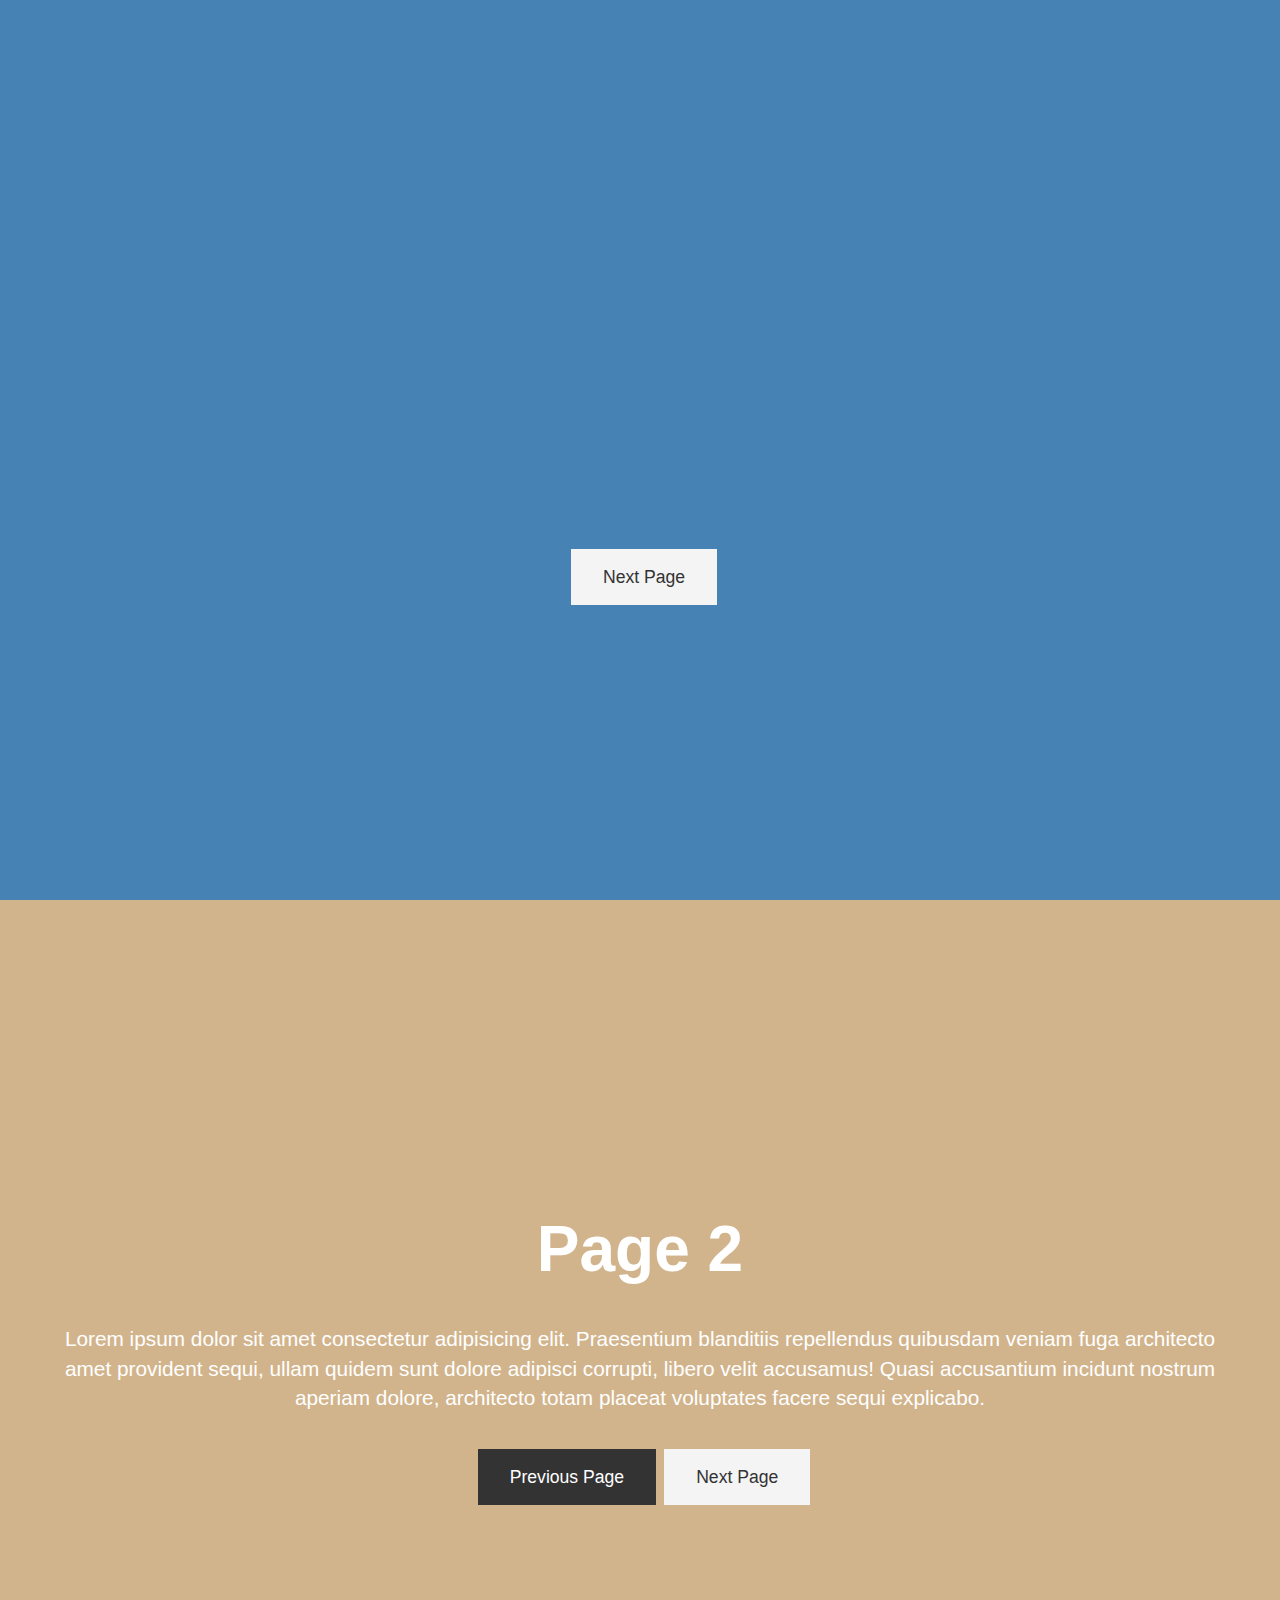
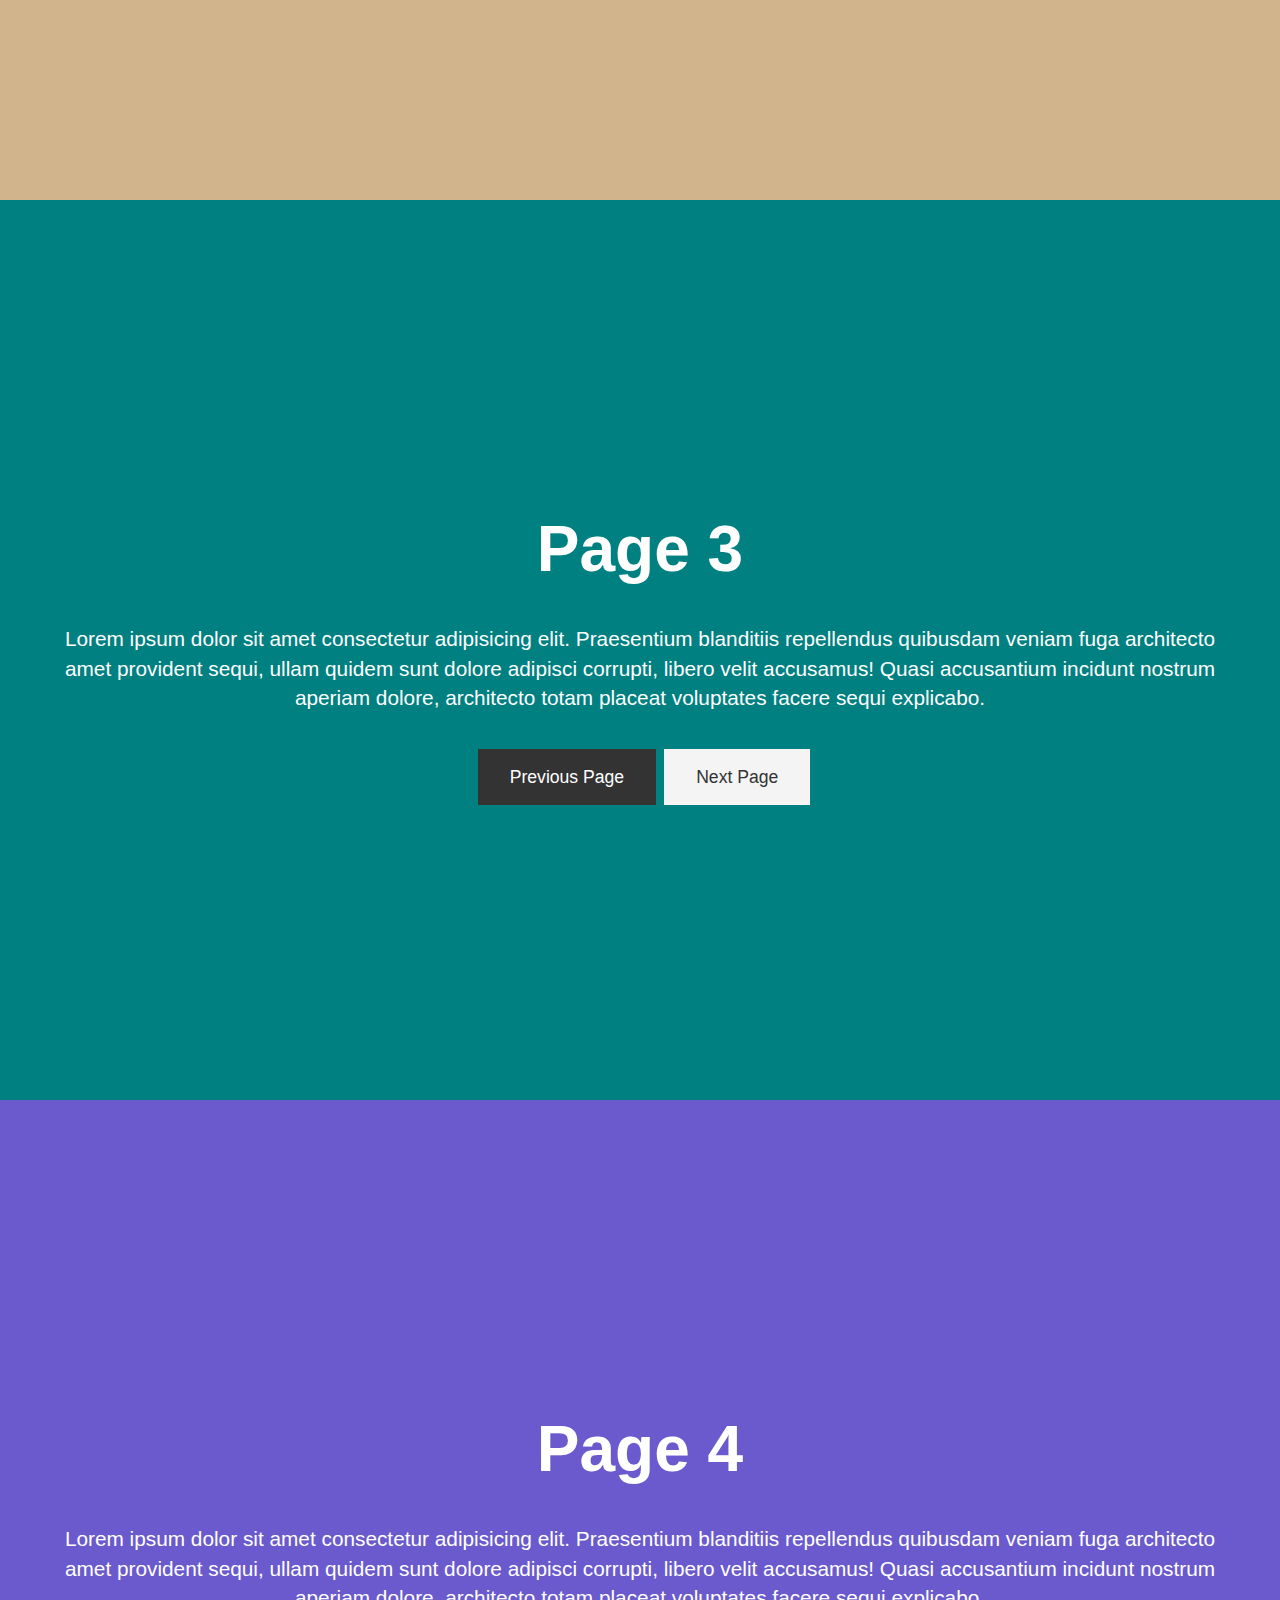
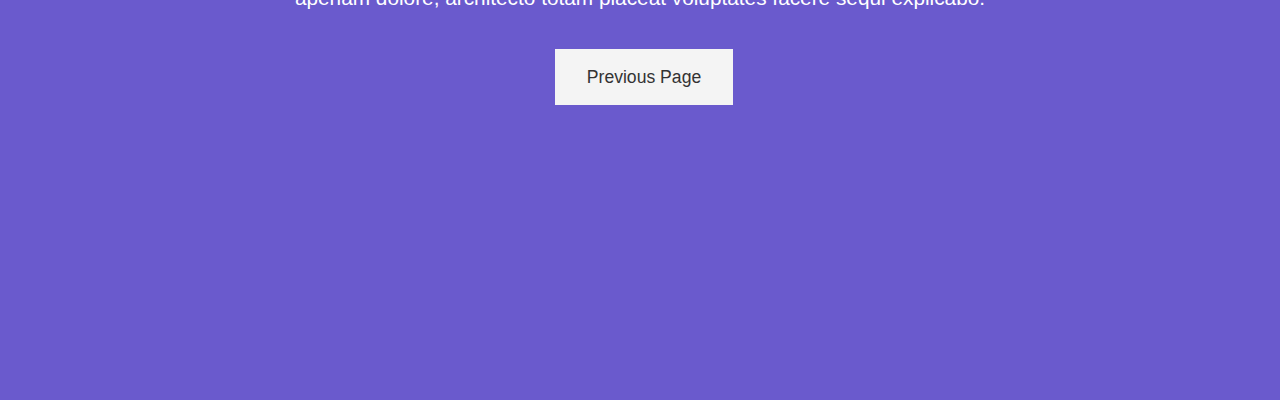
<file: index.html>
<!DOCTYPE html>
<html lang="en">
<head>
  <meta charset="UTF-8">
  <meta name="viewport" content="width=device-width, initial-scale=1.0">
  <meta http-equiv="X-UA-Compatible" content="ie=edge">
  <title>Presentation | PPT Alternative</title>
  <link rel="stylesheet" href="https://use.fontawesome.com/releases/v5.7.2/css/all.css" integrity="sha384-fnmOCqbTlWIlj8LyTjo7mOUStjsKC4pOpQbqyi7RrhN7udi9RwhKkMHpvLbHG9Sr" crossorigin="anonymous">
  <link rel="stylesheet" href="style.css">
</head>
<body>
  <section id="page-1" class="page">
    <h1>Welcome to my page</h1>
    <p>Lorem ipsum dolor sit amet consectetur adipisicing elit. Praesentium blanditiis repellendus quibusdam veniam fuga architecto amet provident sequi, ullam quidem sunt dolore adipisci corrupti, libero velit accusamus! Quasi accusantium incidunt nostrum aperiam dolore, architecto totam placeat voluptates facere sequi explicabo.</p>
    <div>
      <a href="#page-2" class="btn">
        Next Page <i class="fas fa-arrow-circle-down"></i>
      </a>
    </div>
  </section>

  <section id="page-2" class="page">
    <h1>Page 2</h1>
    <p>Lorem ipsum dolor sit amet consectetur adipisicing elit. Praesentium blanditiis repellendus quibusdam veniam fuga architecto amet provident sequi, ullam quidem sunt dolore adipisci corrupti, libero velit accusamus! Quasi accusantium incidunt nostrum aperiam dolore, architecto totam placeat voluptates facere sequi explicabo.</p>
    <div>
      <a href="#page-1" class="btn btn-dark">
        Previous Page <i class="fas fa-arrow-circle-up"></i>
        <a href="#page-3" class="btn">
          Next Page <i class="fas fa-arrow-circle-down"></i>
      </a>
    </div>
  </section>

  <section id="page-3" class="page">
    <h1>Page 3</h1>
    <p>Lorem ipsum dolor sit amet consectetur adipisicing elit. Praesentium blanditiis repellendus quibusdam veniam fuga architecto amet provident sequi, ullam quidem sunt dolore adipisci corrupti, libero velit accusamus! Quasi accusantium incidunt nostrum aperiam dolore, architecto totam placeat voluptates facere sequi explicabo.</p>
    <div>
      <a href="#page-2" class="btn btn-dark">
        Previous Page <i class="fas fa-arrow-circle-up"></i>
        <a href="#page-4" class="btn">
          Next Page <i class="fas fa-arrow-circle-down"></i>
      </a>
    </div>
  </section>
  <section id="page-4" class="page">
    <h1>Page 4</h1>
    <p>Lorem ipsum dolor sit amet consectetur adipisicing elit. Praesentium blanditiis repellendus quibusdam veniam fuga architecto amet provident sequi, ullam quidem sunt dolore adipisci corrupti, libero velit accusamus! Quasi accusantium incidunt nostrum aperiam dolore, architecto totam placeat voluptates facere sequi explicabo.</p>
    <div>
      <a href="#page-3" class="btn">
        Previous Page <i class="fas fa-arrow-circle-up"></i>
      </a>
    </div>
  </section>
</body>
<script
  src="https://code.jquery.com/jquery-3.3.1.min.js"
  integrity="sha256-FgpCb/KJQlLNfOu91ta32o/NMZxltwRo8QtmkMRdAu8="
  crossorigin="anonymous"></script>

  <script>
  $('.btn').on('click', function(event) {
    if (this.hash !== '')
    event.preventDefault();
    const hash = this.hash;
    $('html, body').animate( 
      {
        scrollTop: $(hash).offset().top
      },
        800
      )
  });
  </script>
</html>
</file>
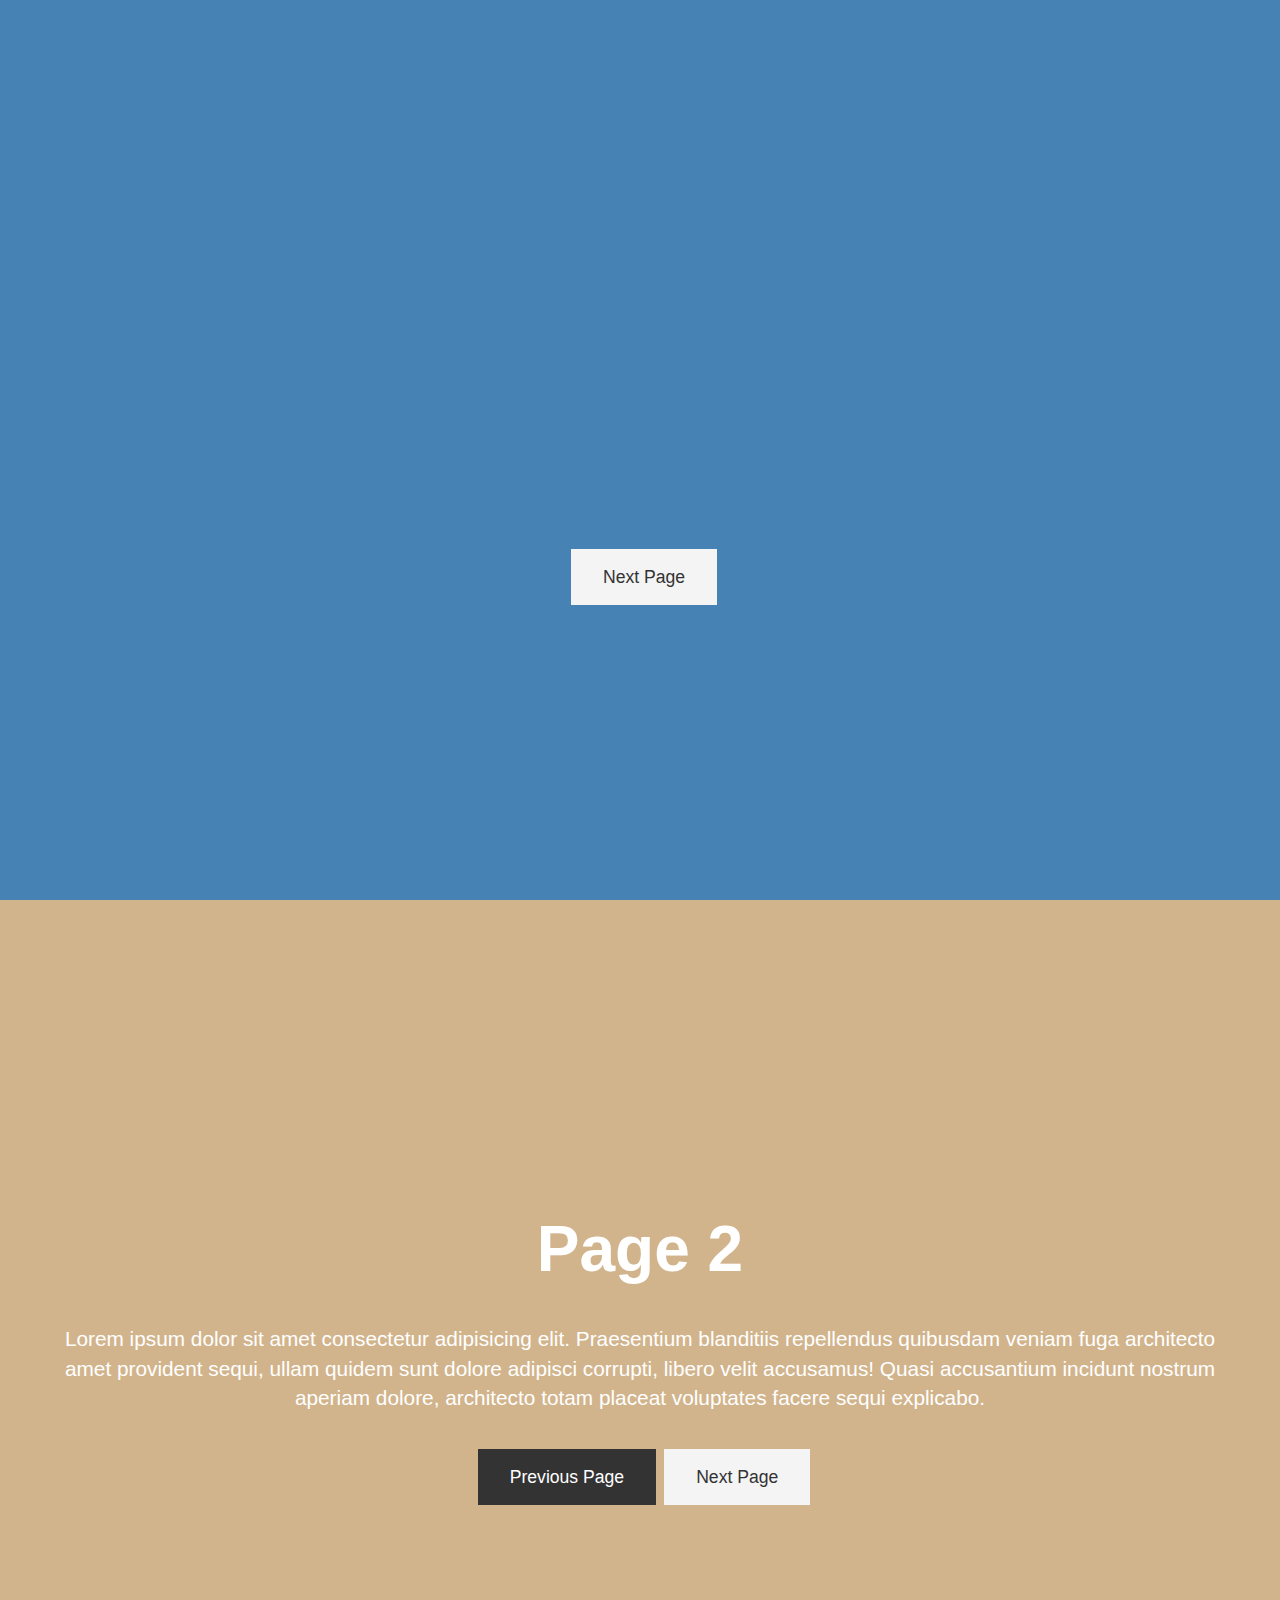
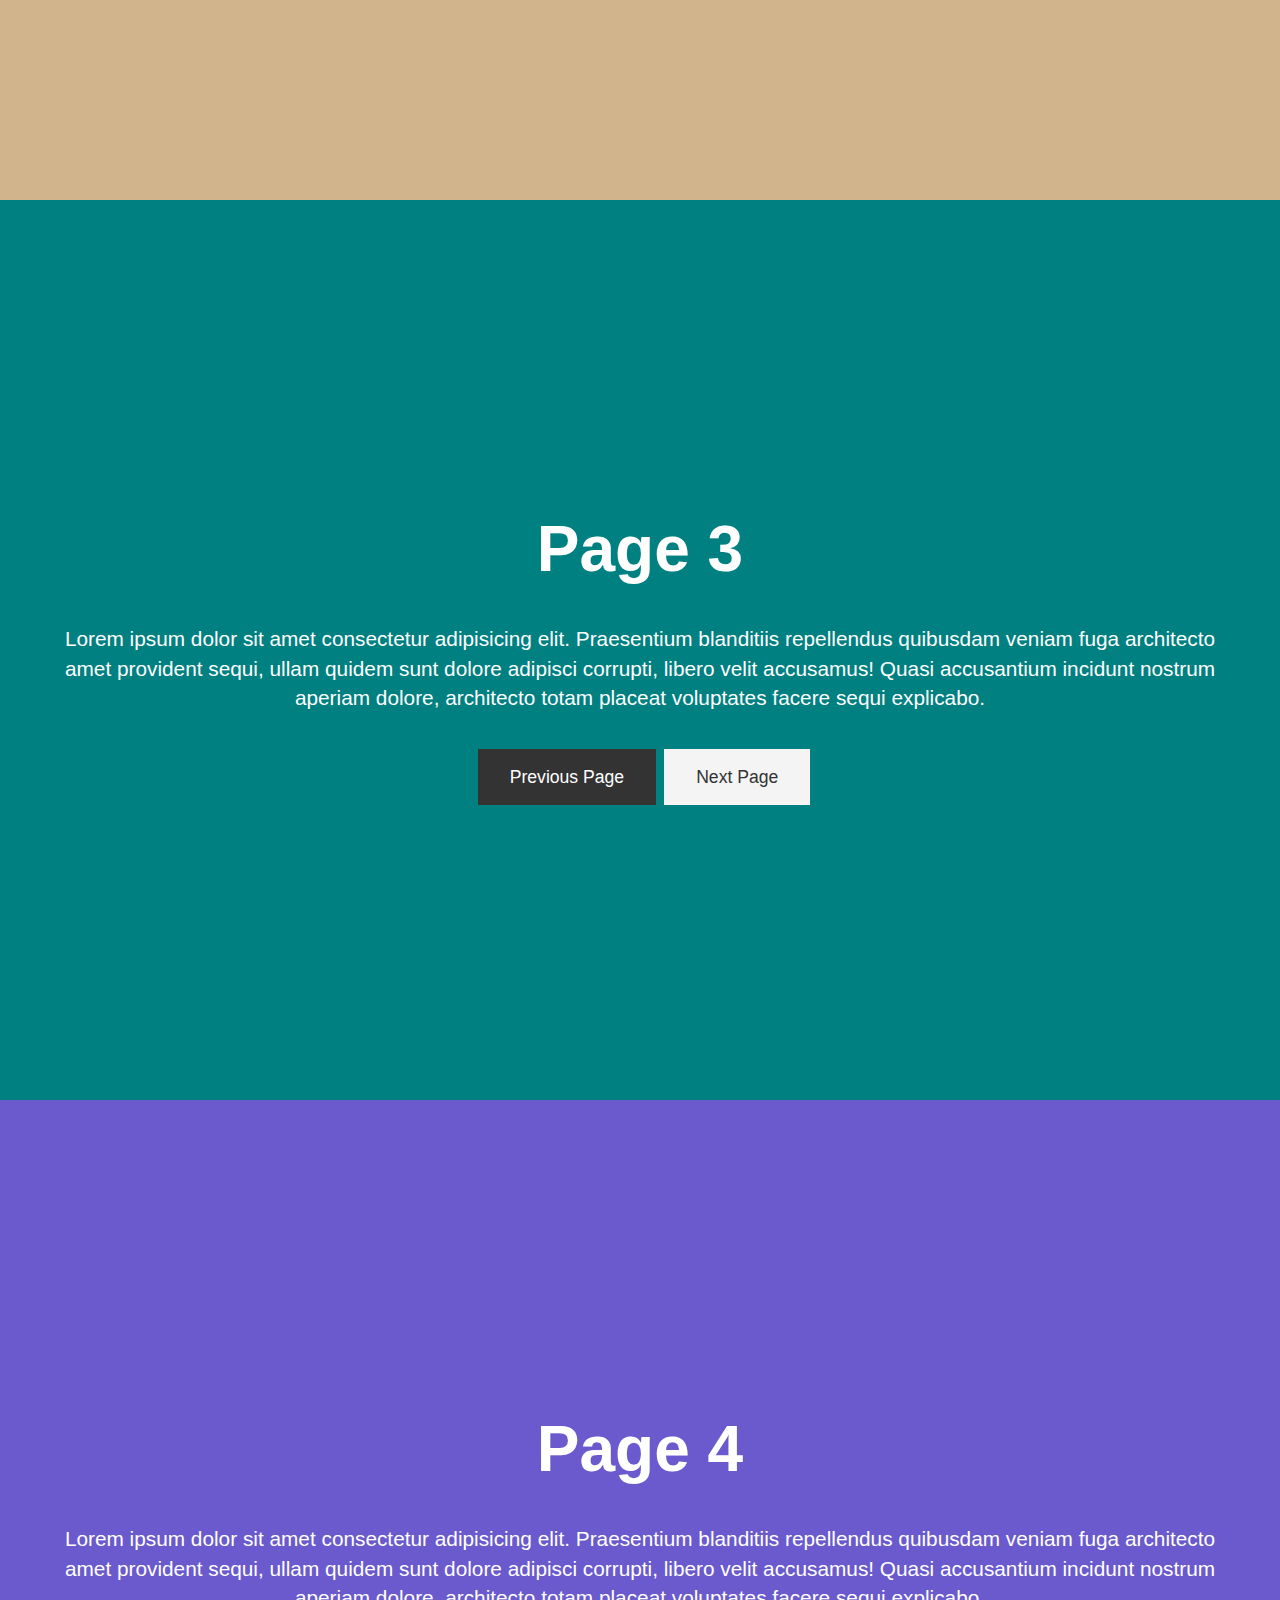
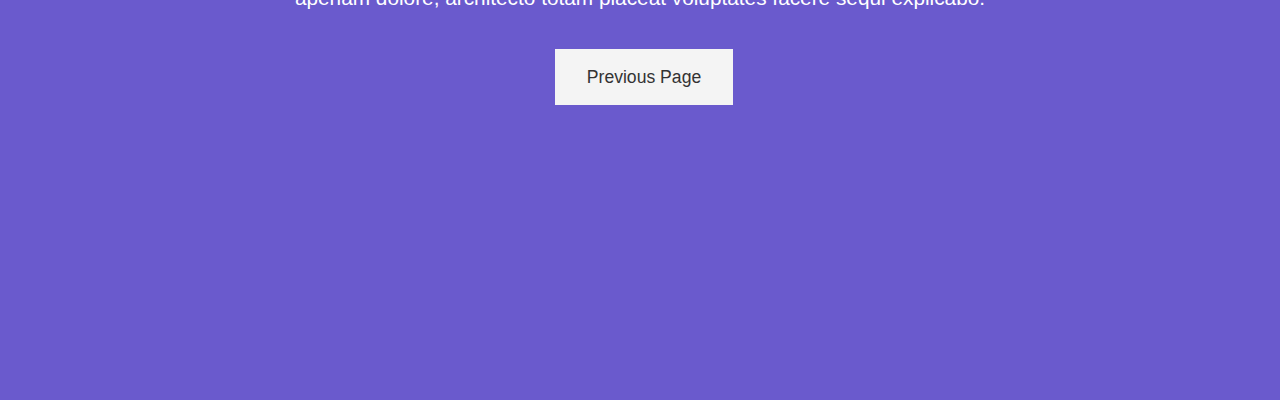
<file: presentation_website/index.html>
<!DOCTYPE html>
<html lang="en">
<head>
  <meta charset="UTF-8">
  <meta name="viewport" content="width=device-width, initial-scale=1.0">
  <meta http-equiv="X-UA-Compatible" content="ie=edge">
  <title>Presentation | PPT Alternative</title>
  <link rel="stylesheet" href="https://use.fontawesome.com/releases/v5.7.2/css/all.css" integrity="sha384-fnmOCqbTlWIlj8LyTjo7mOUStjsKC4pOpQbqyi7RrhN7udi9RwhKkMHpvLbHG9Sr" crossorigin="anonymous">
  <link rel="stylesheet" href="style.css">
</head>
<body>
  <section id="page-1" class="page">
    <h1>Welcome to my page</h1>
    <p>Lorem ipsum dolor sit amet consectetur adipisicing elit. Praesentium blanditiis repellendus quibusdam veniam fuga architecto amet provident sequi, ullam quidem sunt dolore adipisci corrupti, libero velit accusamus! Quasi accusantium incidunt nostrum aperiam dolore, architecto totam placeat voluptates facere sequi explicabo.</p>
    <div>
      <a href="#page-2" class="btn">
        Next Page <i class="fas fa-arrow-circle-down"></i>
      </a>
    </div>
  </section>

  <section id="page-2" class="page">
    <h1>Page 2</h1>
    <p>Lorem ipsum dolor sit amet consectetur adipisicing elit. Praesentium blanditiis repellendus quibusdam veniam fuga architecto amet provident sequi, ullam quidem sunt dolore adipisci corrupti, libero velit accusamus! Quasi accusantium incidunt nostrum aperiam dolore, architecto totam placeat voluptates facere sequi explicabo.</p>
    <div>
      <a href="#page-1" class="btn btn-dark">
        Previous Page <i class="fas fa-arrow-circle-up"></i>
        <a href="#page-3" class="btn">
          Next Page <i class="fas fa-arrow-circle-down"></i>
      </a>
    </div>
  </section>

  <section id="page-3" class="page">
    <h1>Page 3</h1>
    <p>Lorem ipsum dolor sit amet consectetur adipisicing elit. Praesentium blanditiis repellendus quibusdam veniam fuga architecto amet provident sequi, ullam quidem sunt dolore adipisci corrupti, libero velit accusamus! Quasi accusantium incidunt nostrum aperiam dolore, architecto totam placeat voluptates facere sequi explicabo.</p>
    <div>
      <a href="#page-2" class="btn btn-dark">
        Previous Page <i class="fas fa-arrow-circle-up"></i>
        <a href="#page-4" class="btn">
          Next Page <i class="fas fa-arrow-circle-down"></i>
      </a>
    </div>
  </section>
  <section id="page-4" class="page">
    <h1>Page 4</h1>
    <p>Lorem ipsum dolor sit amet consectetur adipisicing elit. Praesentium blanditiis repellendus quibusdam veniam fuga architecto amet provident sequi, ullam quidem sunt dolore adipisci corrupti, libero velit accusamus! Quasi accusantium incidunt nostrum aperiam dolore, architecto totam placeat voluptates facere sequi explicabo.</p>
    <div>
      <a href="#page-3" class="btn">
        Previous Page <i class="fas fa-arrow-circle-up"></i>
      </a>
    </div>
  </section>
</body>
<script
  src="https://code.jquery.com/jquery-3.3.1.min.js"
  integrity="sha256-FgpCb/KJQlLNfOu91ta32o/NMZxltwRo8QtmkMRdAu8="
  crossorigin="anonymous"></script>

  <script>
  $('.btn').on('click', function(event) {
    if (this.hash !== '')
    event.preventDefault();
    const hash = this.hash;
    $('html, body').animate( 
      {
        scrollTop: $(hash).offset().top
      },
        800
      )
  });
  </script>
</html>
</file>
<file: style.css>
:root {
  --page-1-color: steelblue;
  --page-2-color: tan;
  --page-3-color: teal;
  --page-4-color: slateblue;

  --animate-speed: 2s;
}

body {
  font-family: Arial, Helvetica, sans-serif;
  line-height: 1.4;
  color: #fff;
  margin: 0;
  padding: 0;
  overflow: hidden;
}

#page-1 { background: var(--page-1-color) }
#page-2 { background: var(--page-2-color) }
#page-3 { background: var(--page-3-color) }
#page-4 { background: var(--page-4-color) }

#page-1 h1 {
  transform: translateY(-1200px);
  animation: heading var(--animate-speed) forwards ease-in;
}
#page-1 p {
  transform: translatex(-1800px);
  animation: paragraph var(--animate-speed) forwards ease-in 1s;
}

@keyframes heading {
  to {
    transform: translateY(0);
  }
}
@keyframes paragraph {
  to {
    transform: translateX(0);
  }
}

.page {
  display: flex;
  flex-direction: column;
  height: 100vh;
  align-items: center;
  justify-content: center;
  text-align: center;
  padding: 0 4rem;
}

.page h1 {
  font-size: 4rem;
  line-height: 1.2;
  margin: 1rem;
}

.page p {
  font-size: 1.3rem;
}

.btn {
  display: inline-block;
  padding: 1rem 2rem;
  background: #f4f4f4;
  color: #333;
  text-decoration: none;
  border: none;
  margin-top: 1rem;
  margin-left: 0.5rem;
  font-size: 1.1rem;
  transition: all 0.3s ease-in;
}

.btn:hover,
.btn-dark {
  background: #333;
  color: #fff;
}

.btn-dark:hover {
  background: #f4f4f4;
  color: #333;
}
</file>
<file: presentation_website/style.css>
:root {
  --page-1-color: steelblue;
  --page-2-color: tan;
  --page-3-color: teal;
  --page-4-color: slateblue;

  --animate-speed: 2s;
}

body {
  font-family: Arial, Helvetica, sans-serif;
  line-height: 1.4;
  color: #fff;
  margin: 0;
  padding: 0;
  overflow: hidden;
}

#page-1 { background: var(--page-1-color) }
#page-2 { background: var(--page-2-color) }
#page-3 { background: var(--page-3-color) }
#page-4 { background: var(--page-4-color) }

#page-1 h1 {
  transform: translateY(-1200px);
  animation: heading var(--animate-speed) forwards ease-in;
}
#page-1 p {
  transform: translatex(-1800px);
  animation: paragraph var(--animate-speed) forwards ease-in 1s;
}

@keyframes heading {
  to {
    transform: translateY(0);
  }
}
@keyframes paragraph {
  to {
    transform: translateX(0);
  }
}

.page {
  display: flex;
  flex-direction: column;
  height: 100vh;
  align-items: center;
  justify-content: center;
  text-align: center;
  padding: 0 4rem;
}

.page h1 {
  font-size: 4rem;
  line-height: 1.2;
  margin: 1rem;
}

.page p {
  font-size: 1.3rem;
}

.btn {
  display: inline-block;
  padding: 1rem 2rem;
  background: #f4f4f4;
  color: #333;
  text-decoration: none;
  border: none;
  margin-top: 1rem;
  margin-left: 0.5rem;
  font-size: 1.1rem;
  transition: all 0.3s ease-in;
}

.btn:hover,
.btn-dark {
  background: #333;
  color: #fff;
}

.btn-dark:hover {
  background: #f4f4f4;
  color: #333;
}
</file>
